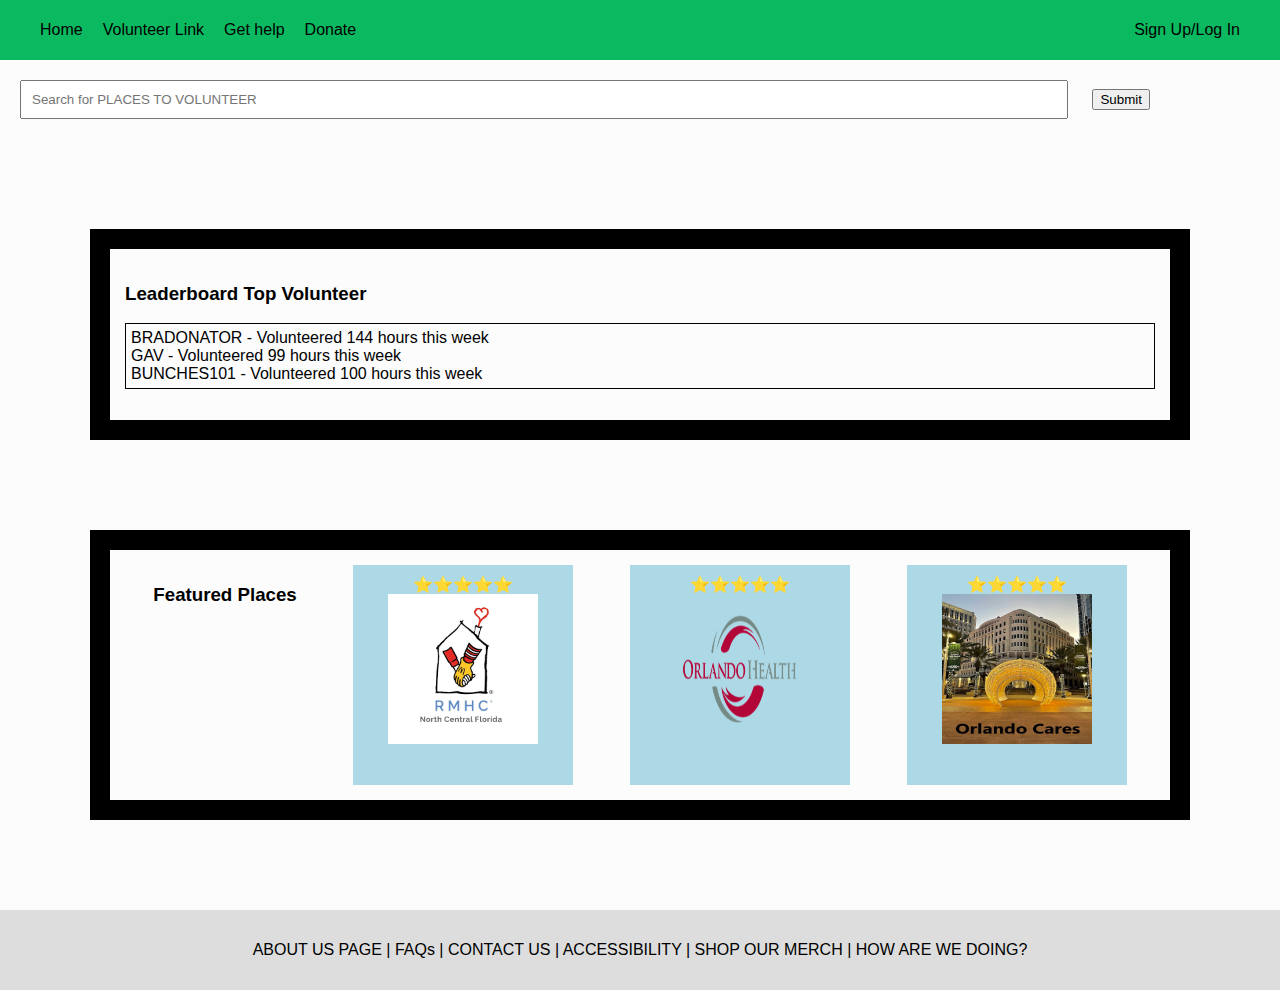
<file: index.html>
<!DOCTYPE html>
<html lang="en">
<head>
  <meta charset="UTF-8">
  <meta name="viewport" content="width=device-width, initial-scale=1.0">
  <title>Volunteer Homepage</title>
  <link rel="stylesheet" href="General_style_sheet.css">
  <!-- <style>
    body {
      font-family: Arial, sans-serif;
      margin: 0;
      padding: 0;
    }
    .navbar {
      display: flex;
      justify-content: space-between;
      padding: 15px;
      background: #ddd;
    }
    .nav-links {
      display: flex;
      list-style: none;
      padding: 0;
    }
    .nav-links li {
      margin-right: 20px;
      cursor: pointer;
    }
    .dropdown {
      position: relative;
      display: inline-block;
    }
    .dropdown-content {
      display: none;
      position: absolute;
      background: #ccc;
      min-width: 150px;
      padding: 10px;
    }
    .dropdown:hover .dropdown-content {
      display: block;
    }
    .search-bar {
      margin: 20px;
      padding: 10px;
      width: 80%;
    }
    .leaderboard, .featured-places {
      margin: 90px;
      padding: 15px;
      border: 20px solid #000;
    }
    .leaderboard ul {
      list-style: none;
      border: 1px solid #000;
      padding: 5px;
    }
    .featured-places {
      display: flex;
      justify-content: space-around;
    }
    .place {
      width: 200px;
      height: 200px;
      background: lightblue;
      text-align: center;
      padding: 10px;
    }
    .footer {
      text-align: center;
      padding: 15px;
      background: #ddd;
    }

    .image-container
    {
    position: relative;
    display: inline-block;
    }

    .image-hover 
    {
    transition: 0.3s;
    }
  
    .image-hover:hover 
    {
      filter: brightness(0.8); 
    }

  </style> -->
</head>
<body class = "light-mode">
<nav>
  <div class ="nav-left">
    <table>
      <tbody>
        <tr>
          <td>
            <a href = "index.html" target = _self title = "Link to the Home page">Home</a>
          </td>
          <td>
            <a href = "Volunteer_Page.html" target = _self title = "Link to the Volunteering page">Volunteer Link</a>
          </td>
          <td>
            <a href = "GetHelp_Page.html" target = _self title = "Link to the Get Help page">Get help</a>
          </td>
          <td>
            <a href = "Donate_Page.html" target = _self title = "Link to the Donate page" >Donate</a>
          </td>
        </tr>
      </tbody>

    </table>
  </div>
  <div class="nav-right">
    <table>
      <tbody>
        <tr>
          <td>
            <a href = "User_Profile.html" target = _self title = "Link to the Login page">Sign Up/Log In</a>
          </td>
        </tr>
      </tbody>
    </table>

  </div>
</nav>
<input class="search-bar" type="text" placeholder="Search for PLACES TO VOLUNTEER">
<input type = "submit" title = "Search">

<div class="leaderboard">
  <h3>Leaderboard Top Volunteer</h3>
  <ul>
    <li>BRADONATOR - Volunteered 144 hours this week</li>
    <li>GAV - Volunteered 99 hours this week</li>
    <li>BUNCHES101 - Volunteered 100 hours this week</li>
    <!--Are we doing more that top 3 in the leaderboard? -->
    <!--  -->

  </ul>
</div>

<div class="featured-places">
  <break><h3>Featured Places</h3></break>
  <div class="place">⭐️⭐️⭐️⭐️⭐️
    <img src = "images/Mcdonalds.png" class="image-hover" height = 150px width = 150px/>
  </div>
  
  <div class="place">⭐️⭐️⭐️⭐️⭐️
    <img src = "images/orlando-health-logo-hover.png" class="image-hover" height = 150px width = 150px/>
  </div>

  <div class="place">⭐️⭐️⭐️⭐️⭐️
    <img src = "images/Orlando_Cares.jpg" class="image-hover" height = 150px width = 150px/>
  </div>

</div>

<div class="footer">
  <p>ABOUT US PAGE | FAQs | CONTACT US | ACCESSIBILITY | SHOP OUR MERCH | HOW ARE WE DOING?</p>
</div>
</body>


</html>
</file>
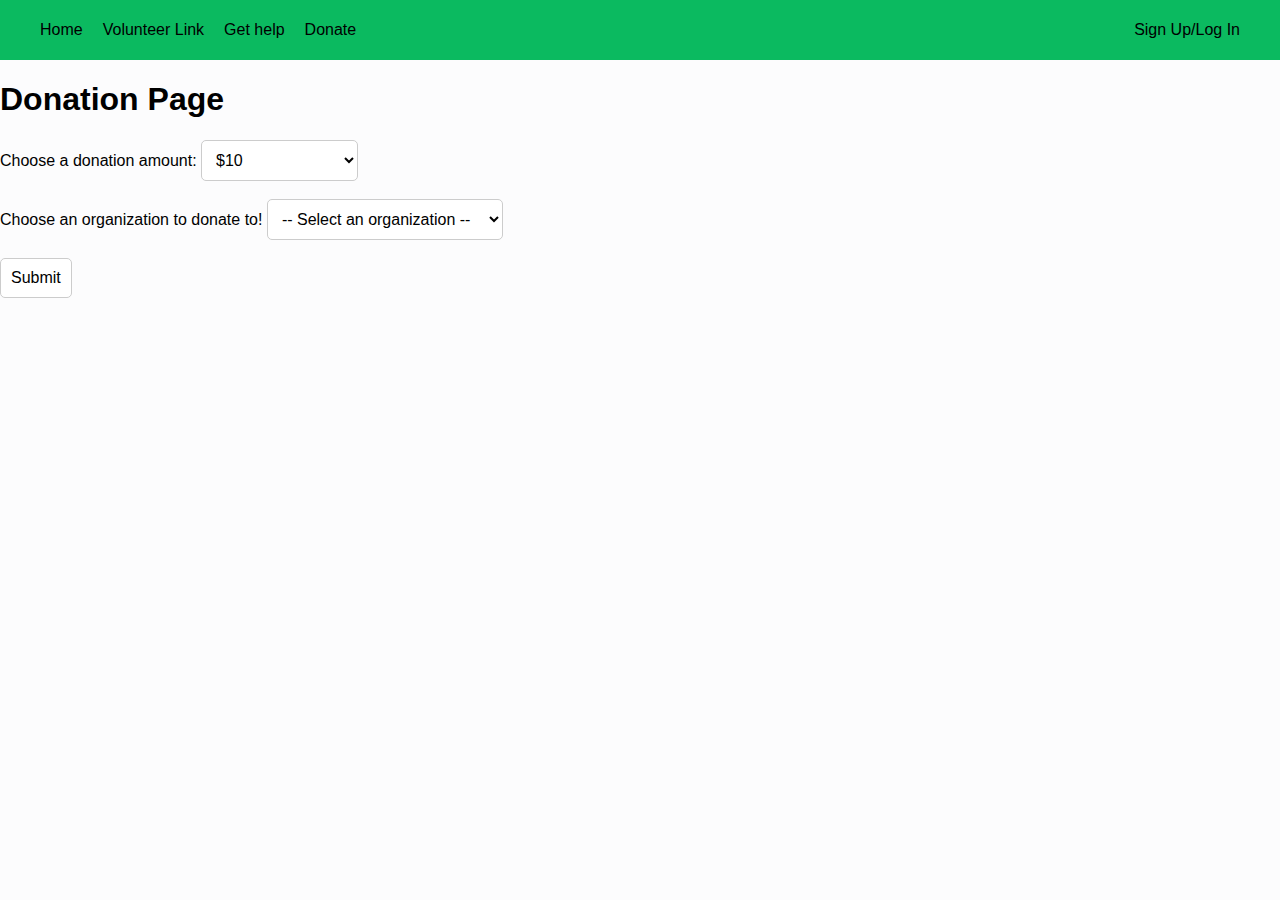
<file: Donate_Page.html>
<!DOCTYPE html>
<html>
<head>
<title>Page Title</title>

<link rel="stylesheet" href="General_style_sheet.css">

<style>
  select, input {
    padding: 10px;
    font-size: 16px;
    border-radius: 5px;
    border: 1px solid #ccc;
    background-color: white;
  }

  select:focus, input:focus {
    border-color: #ff0000; 
    outline: none;
  }

  .hidden {
    display: none;
    margin-top: 10px;
  }

  /* thank you message styling */
  #thank-you-message {
    position: fixed;
    top: 50%;
    left: 50%;
    transform: translate(-50%, -50%);
    background-color: rgba(0, 0, 0, 0.7);
    padding: 20px;
    border-radius: 10px;
    color: white;
    z-index: 1000;
  }
  .alert-box {
    background: #333;
    padding: 20px;
    border-radius: 10px;
    box-shadow: 0px 4px 6px rgba(0, 0, 0, 0.1);
    text-align: center;
  }
  button {
    background-color: #ff0000;
    color: white;
    border: none;
    padding: 10px;
    border-radius: 5px;
    cursor: pointer;
    margin-top: 10px;
  }
  button:hover {
    background-color: #d40000;
  }
</style>
</head>
<body>

<!-- navigation menu -->
<nav>
    <div class ="nav-left">
      <table>
        <tbody>
          <tr>
            <td>
              <a href = "index.html" target = _self title = "Link to the Home page">Home</a>
            </td>
            <td>
              <a href = "Volunteer_Page.html" target = _self title = "Link to the Volunteering page">Volunteer Link</a>
            </td>
            <td>
              <a href = "GetHelp_Page.html" target = _self title = "Link to the Get Help page">Get help</a>
            </td>
            <td>
              <a href = "Donate_Page.html" target = _self title = "Link to the Donate page" >Donate</a>
            </td>
          </tr>
        </tbody>
  
      </table>
    </div>
    <div class="nav-right">
      <table>
        <tbody>
          <tr>
            <td>
              <a href = "User_Profile.html" target = _self title = "Link to the Login page">Sign Up/Log In</a>
            </td>
          </tr>
        </tbody>
      </table>
  
    </div>
  </nav>


<h1>Donation Page</h1>

<!-- donation amount dropdown -->
<label for="donation-options">Choose a donation amount:</label>
<select id="donation-options" name="donation" onchange="toggleCustomAmount()" required>
  <option value="10">$10</option>
  <option value="25">$25</option>
  <option value="50">$50</option>
  <option value="100">$100</option>
  <option value="custom">Custom Amount</option>
</select>

<!-- hidden input for custom donation amount -->
<input type="number" id="custom-amount" name="custom-amount" placeholder="Enter custom amount" class="hidden">

<br><br>

<!-- donation form -->
<form action="action_page.php" method="POST" onsubmit="return validateForm(event)">

    <!-- organization dropdown -->
    <label for="organization">Choose an organization to donate to!</label>
    <select id="organization" name="organization" onchange="toggleCustomOrganization()" required>
        <option value="">-- Select an organization --</option>
        <option value="red-cross">Red Cross</option>
        <option value="unicef">UNICEF</option>
        <option value="wwf">World Wildlife Fund (WWF)</option>
        <option value="doctors-without-borders">Doctors Without Borders</option>
        <option value="local-food-bank">Local Food Bank</option>
        <option value="uncle-ben's-farm">Uncle Ben's Farm</option>
        <option value="custom">Other (Specify Below)</option>
    </select>

    <!-- hidden input for custom organization -->
    <input type="text" id="custom-organization" name="custom-organization" placeholder="Enter organization name" class="hidden">

    <br><br>

    <input type="submit" title="Submit">
</form>

<!-- thank you message container (initially hidden) -->
<div id="thank-you-message" class="hidden">
    <div class="alert-box">
        <p id="thank-you-text"></p>
        <button onclick="closeThankYouMessage()">OK</button>
    </div>
</div>

<script>
//show custom amount input when "custom amount" is selected
function toggleCustomAmount() {
    var selectBox = document.getElementById("donation-options");
    var customInput = document.getElementById("custom-amount");

    if (selectBox.value === "custom") {
        customInput.style.display = "block";
        customInput.setAttribute("required", "true");
    } else {
        customInput.style.display = "none";
        customInput.removeAttribute("required");
        customInput.value = "";
    }
}

//show custom organization input when "other" is selected
function toggleCustomOrganization() {
    var selectBox = document.getElementById("organization");
    var customInput = document.getElementById("custom-organization");

    if (selectBox.value === "custom") {
        customInput.style.display = "block";
        customInput.setAttribute("required", "true");
    } else {
        customInput.style.display = "none";
        customInput.removeAttribute("required");
        customInput.value = "";
    }
}

//validate form and show thank you message
function validateForm(event) {
    //prevent form submission
    event.preventDefault(); 

    var organizationSelect = document.getElementById("organization");
    var customOrganizationInput = document.getElementById("custom-organization");
    var donationSelect = document.getElementById("donation-options");
    var customAmountInput = document.getElementById("custom-amount");

    var selectedOrganization = organizationSelect.value === "custom" ? customOrganizationInput.value.trim() : organizationSelect.options[organizationSelect.selectedIndex].text;
    var selectedAmount = donationSelect.value === "custom" ? customAmountInput.value.trim() : donationSelect.options[donationSelect.selectedIndex].text;

    if (organizationSelect.value === "custom" && customOrganizationInput.value.trim() === "") {
        alert("Please enter the custom organization name.");
        return false;
    }

    if (donationSelect.value === "custom" && (customAmountInput.value.trim() === "" || isNaN(customAmountInput.value) || customAmountInput.value <= 0)) {
        alert("Please enter a valid donation amount.");
        return false;
    }

    document.getElementById("thank-you-text").innerText = `Thank you for donating ${selectedAmount} to ${selectedOrganization}!`;
    document.getElementById("thank-you-message").classList.remove("hidden");
    //prevent actual form submission
    return false; 
}

//close the thank you message
function closeThankYouMessage() {
    document.getElementById("thank-you-message").classList.add("hidden");
}
</script>

</body>
</html>
</file>
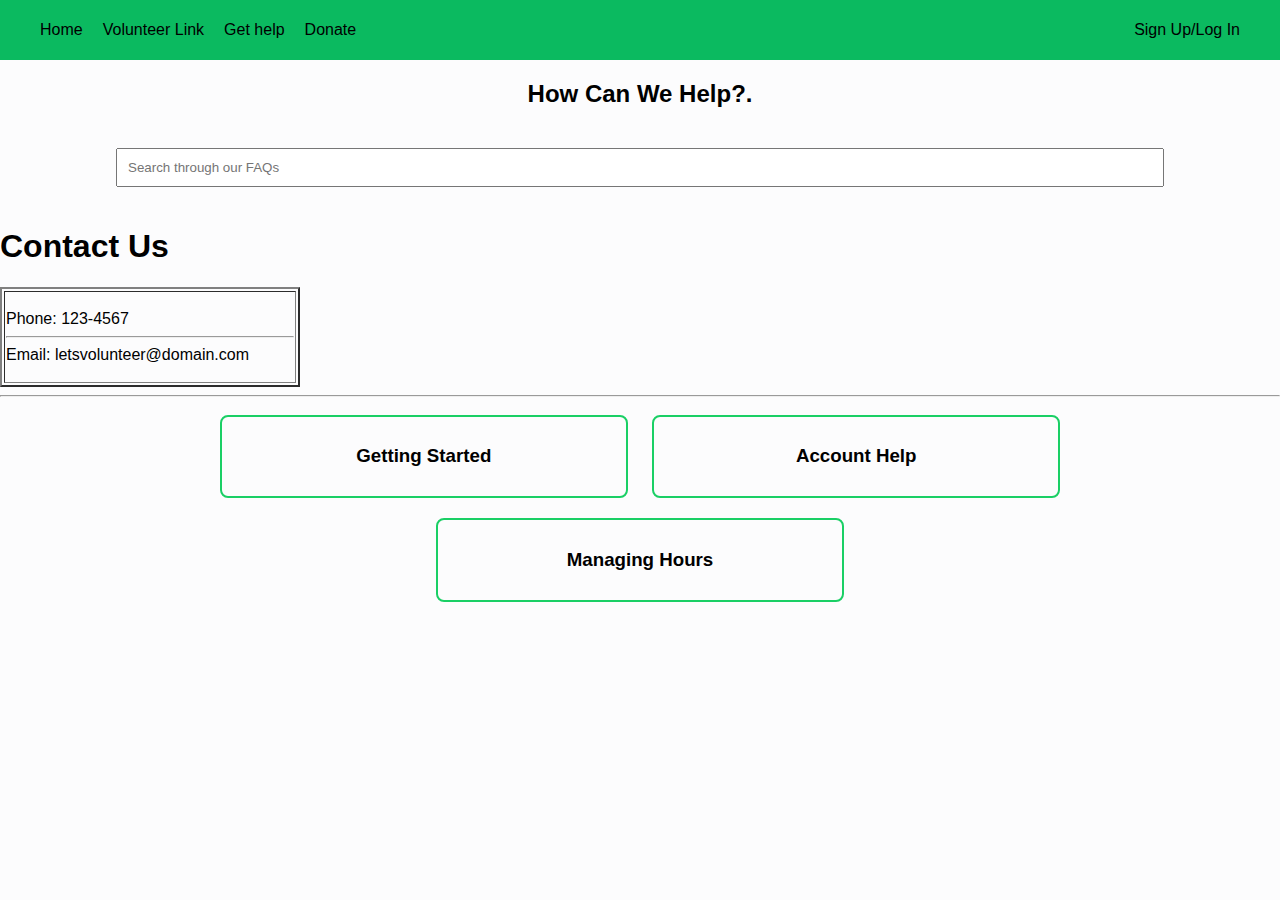
<file: GetHelp_Page.html>
<!DOCTYPE html>
<html>
<head>

<title>Page Title</title>

<link rel="stylesheet" href="General_style_sheet.css">

</head>

<nav>
  <div class ="nav-left">
    <table>
      <tbody>
        <tr>
          <td>
            <a href = "index.html" target = _self title = "Link to the Home page">Home</a>
          </td>
          <td>
            <a href = "Volunteer_Page.html" target = _self title = "Link to the Volunteering page">Volunteer Link</a>
          </td>
          <td>
            <a href = "GetHelp_Page.html" target = _self title = "Link to the Get Help page">Get help</a>
          </td>
          <td>
            <a href = "Donate_Page.html" target = _self title = "Link to the Donate page" >Donate</a>
          </td>
        </tr>
      </tbody>

    </table>
  </div>
  <div class="nav-right">
    <table>
      <tbody>
        <tr>
          <td>
            <a href = "User_Profile.html" target = _self title = "Link to the Login page">Sign Up/Log In</a>
          </td>
        </tr>
      </tbody>
    </table>

  </div>
</nav>

<h2 style="text-align: center">How Can We Help?.</h2>

</body>
  <center>
    <input class="search-bar" type="text" placeholder="Search through our FAQs">
  </center>
  <h1> Contact Us</h1>
  <table border="2" width="300" height="100"> 
    <tr>
      <td align="left">Phone: 123-4567 <hr>Email: letsvolunteer@domain.com
      </td>
    </tr>

  </table>
  <hr>
  <div style="text-align: center;">
    <a href="#" style="display: inline-block; width: 30%; padding: 10px; text-decoration: none; color: inherit; border: 2px solid #1acf65; border-radius: 8px; margin: 10px;">
      <h3>Getting Started</h3>
    </a>
  
    <a href="#" style="display: inline-block; width: 30%; padding: 10px; text-decoration: none; color: inherit; border: 2px solid #1acf65; border-radius: 8px; margin: 10px;">
      <h3>Account Help</h3>
    </a>
  
    <a href="#" style="display: inline-block; width: 30%; padding: 10px; text-decoration: none; color: inherit; border: 2px solid #1acf65; border-radius: 8px; margin: 10px;">
      <h3>Managing Hours</h3>
    </a>
  </div>  
</html>
</file>
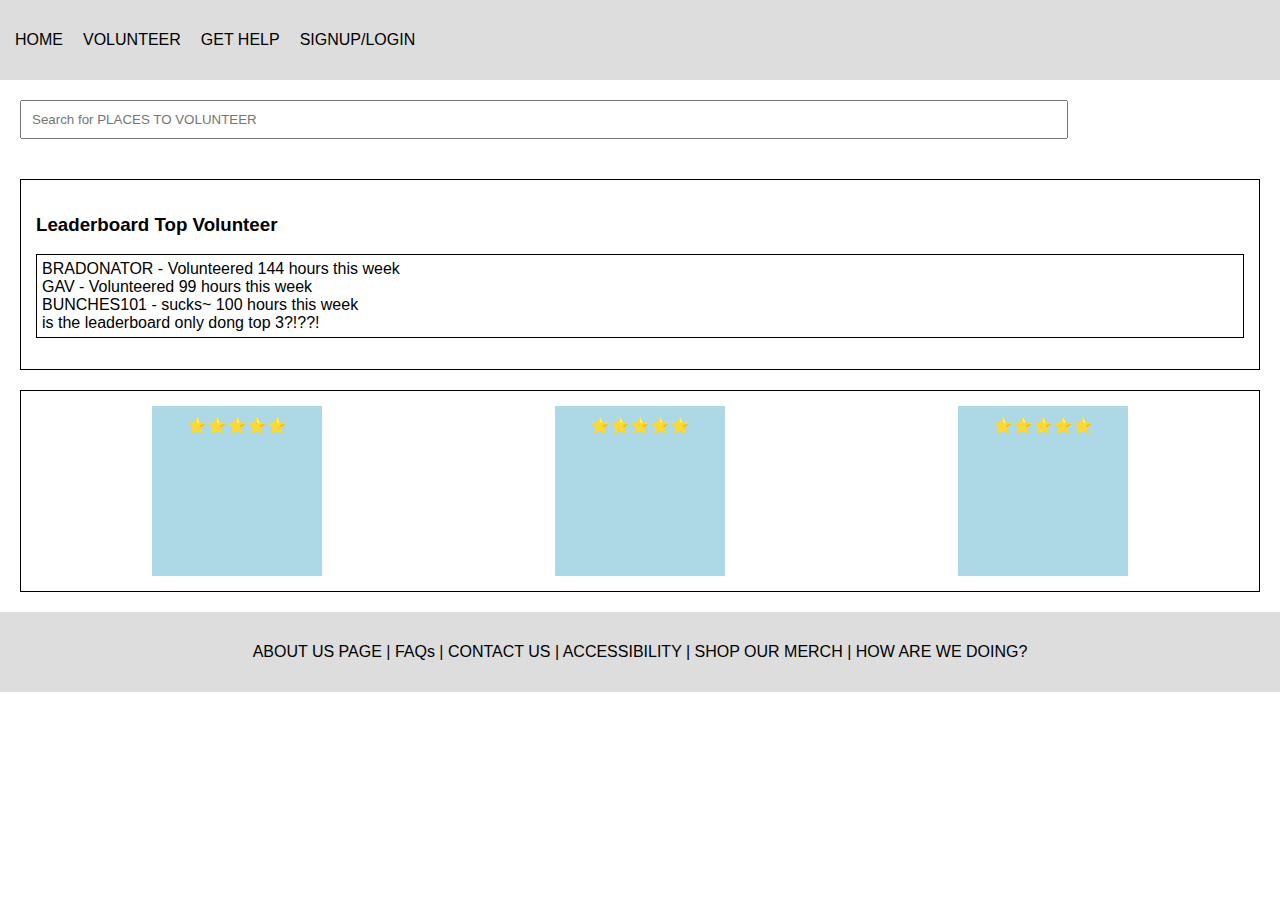
<file: github.html>
<!DOCTYPE html>
<html lang="en">
<head>
  <meta charset="UTF-8">
  <meta name="viewport" content="width=device-width, initial-scale=1.0">
  <title>Volunteer Homepage</title>
  <style>
    body {
      font-family: Arial, sans-serif;
      margin: 0;
      padding: 0;
    }
    .navbar {
      display: flex;
      justify-content: space-between;
      padding: 15px;
      background: #ddd;
    }
    .nav-links {
      display: flex;
      list-style: none;
      padding: 0;
    }
    .nav-links li {
      margin-right: 20px;
      cursor: pointer;
    }
    .dropdown {
      position: relative;
      display: inline-block;
    }
    .dropdown-content {
      display: none;
      position: absolute;
      background: #ccc;
      min-width: 150px;
      padding: 10px;
    }
    .dropdown:hover .dropdown-content {
      display: block;
    }
    .search-bar {
      margin: 20px;
      padding: 10px;
      width: 80%;
    }
    .leaderboard, .featured-places {
      margin: 20px;
      padding: 15px;
      border: 1px solid #000;
    }
    .leaderboard ul {
      list-style: none;
      border: 1px solid #000;
      padding: 5px;
    }
    .featured-places {
      display: flex;
      justify-content: space-around;
    }
    .place {
      width: 150px;
      height: 150px;
      background: lightblue;
      text-align: center;
      padding: 10px;
    }
    .footer {
      text-align: center;
      padding: 15px;
      background: #ddd;
    }
  </style>
</head>
<body>
<div class="navbar">
  <ul class="nav-links">
    <li>HOME</li>
    <li>VOLUNTEER</li>
    <li class="dropdown">
      GET HELP
      <div class="dropdown-content">
        <p>Here's OPTION 1</p>
        <p>heres Option 2</p>
        <p>i'm codign at the speed of freaking sound bois</p>
      </div>
    </li>
    <li>SIGNUP/LOGIN</li>
  </ul>
</div>
<input class="search-bar" type="text" placeholder="Search for PLACES TO VOLUNTEER">

<div class="leaderboard">
  <h3>Leaderboard Top Volunteer</h3>
  <ul>
    <li>BRADONATOR - Volunteered 144 hours this week</li>
    <li>GAV - Volunteered 99 hours this week</li>
    <li>BUNCHES101 - sucks~ 100 hours this week</li>
    <li> is the leaderboard only dong top 3?!??!</li>
  </ul>
</div>

<div class="featured-places">
  <div class="place">⭐️⭐️⭐️⭐️⭐️</div>
  <div class="place">⭐️⭐️⭐️⭐️⭐️</div>
  <div class="place">⭐️⭐️⭐️⭐️⭐️</div>
</div>

<div class="footer">
  <p>ABOUT US PAGE | FAQs | CONTACT US | ACCESSIBILITY | SHOP OUR MERCH | HOW ARE WE DOING?</p>
</div>
</body>
</html>
</file>
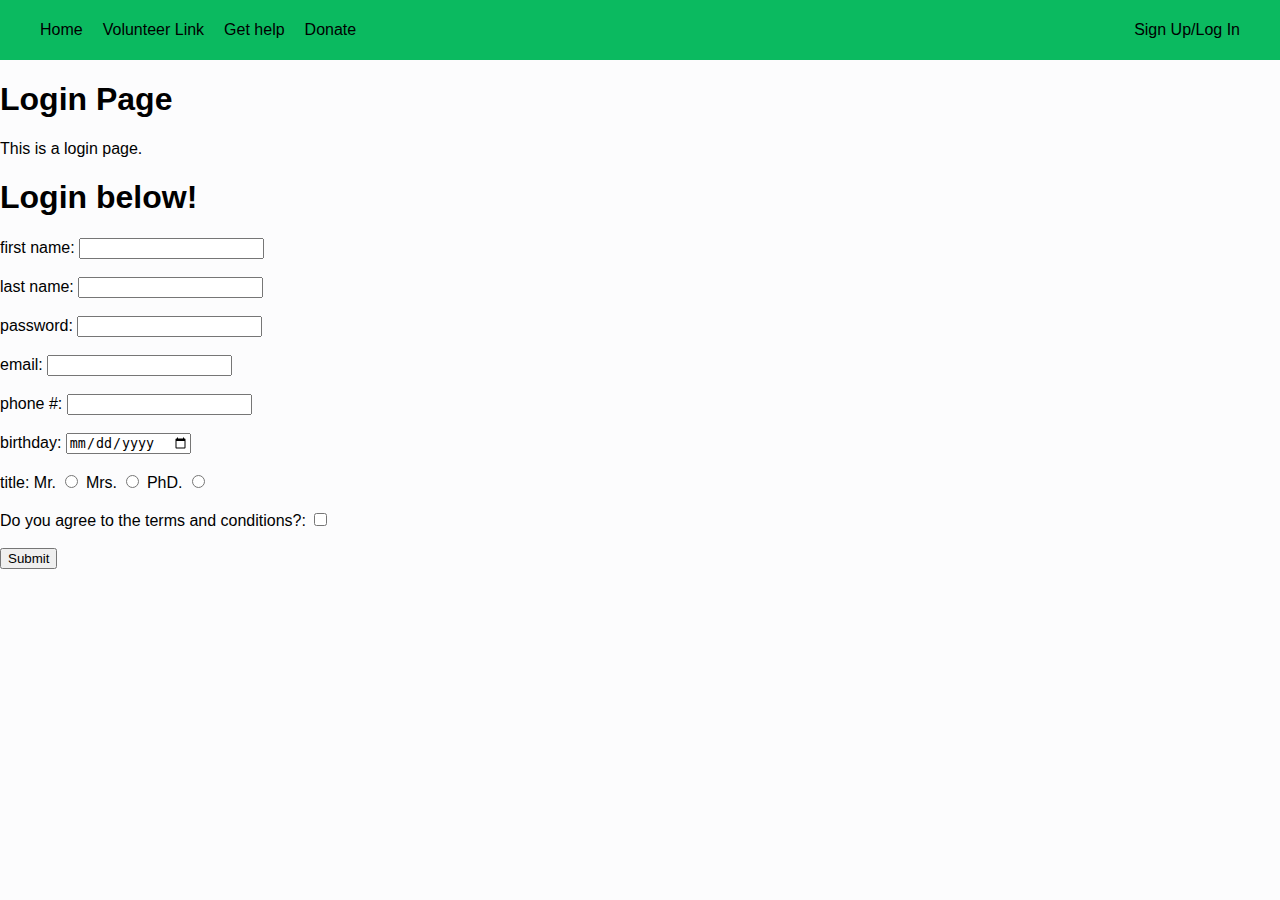
<file: Login_Page.html>
<!DOCTYPE html>
<html>
<head>

<title>Page Title</title>

<link rel="stylesheet" href="General_style_sheet.css">

</head>

<body>
    <nav>
        <div class ="nav-left">
          <table>
            <tbody>
              <tr>
                <td>
                  <a href = "index.html" target = _self title = "Link to the Home page">Home</a>
                </td>
                <td>
                  <a href = "Volunteer_Page.html" target = _self title = "Link to the Volunteering page">Volunteer Link</a>
                </td>
                <td>
                  <a href = "GetHelp_Page.html" target = _self title = "Link to the Get Help page">Get help</a>
                </td>
                <td>
                  <a href = "Donate_Page.html" target = _self title = "Link to the Donate page" >Donate</a>
                </td>
              </tr>
            </tbody>
      
          </table>
        </div>
        <div class="nav-right">
          <table>
            <tbody>
              <tr>
                <td>
                  <a href = "Login_Page.html" target = _self title = "Link to the Login page">Sign Up/Log In</a>
                </td>
              </tr>
            </tbody>
          </table>
      
        </div>
      </nav>

<h1>Login Page</h1>
<p>This is a login page.</p>

    <h1>Login below!</h1>
    <form action = "action_page.php" method = "POST">
        <div>
            <!-- This provides a label for the input-->
            <label for = "fname">first name:</label>
            <!--This provides a box for the user to input their information-->
            <input type = "text" id = "fname" name = "fname" required>
        </div>

        <br> <!-- This puts a break in the text--> 

        <div>
            <label for = "Lname">last name:</label>
            <input type = "text" id = "Lname" name = "Lname" required>
        </div>

        <br>

        <div>
            <label for = "pass">password:</label>
            <input type = "password" id = "pass" name = "pass" required maxlength = "12">
        </div>

        <br>

        <div>
            <label for = "email">email:</label>
            <input type = "email" id = "email" name = "email" required>
        </div>

        <br>

        <div>
            <label for = "phone">phone #:</label>
            <input type = "tel" id = "phone" name = "phone" required>
        </div>

        <br>

        <div>
            <label for = "bdate">birthday:</label>
            <input type = "date" id = "bdate" name = "bdate" required>
        </div>

        <br>

        <div>
            <label for = "title">title:</label>

            <label for = "Mr. ">Mr.</label>
            <input type = "radio" id = "Mr. " name = "title" value = "Mr.">

            <label for = "Mrs. ">Mrs.</label>
            <input type = "radio" id = "Mrs. " name = "title" value = "Mrs. ">

            <label for = "PhD. ">PhD.</label>
            <input type = "radio" id = "PhD. " name = "title" value = "PhD. ">
        </div>

        <br>

        <div>
            <label for = "terms_and_conditions">Do you agree to the terms and conditions?:</label>
            <input type = "checkbox" id = "terms_and_conditions" name = "terms_and_conditions" required>
        </div>
        
        <br>

        <div>
            <input type = "submit">
        </div>

    </form>

</body>
</html>
</file>
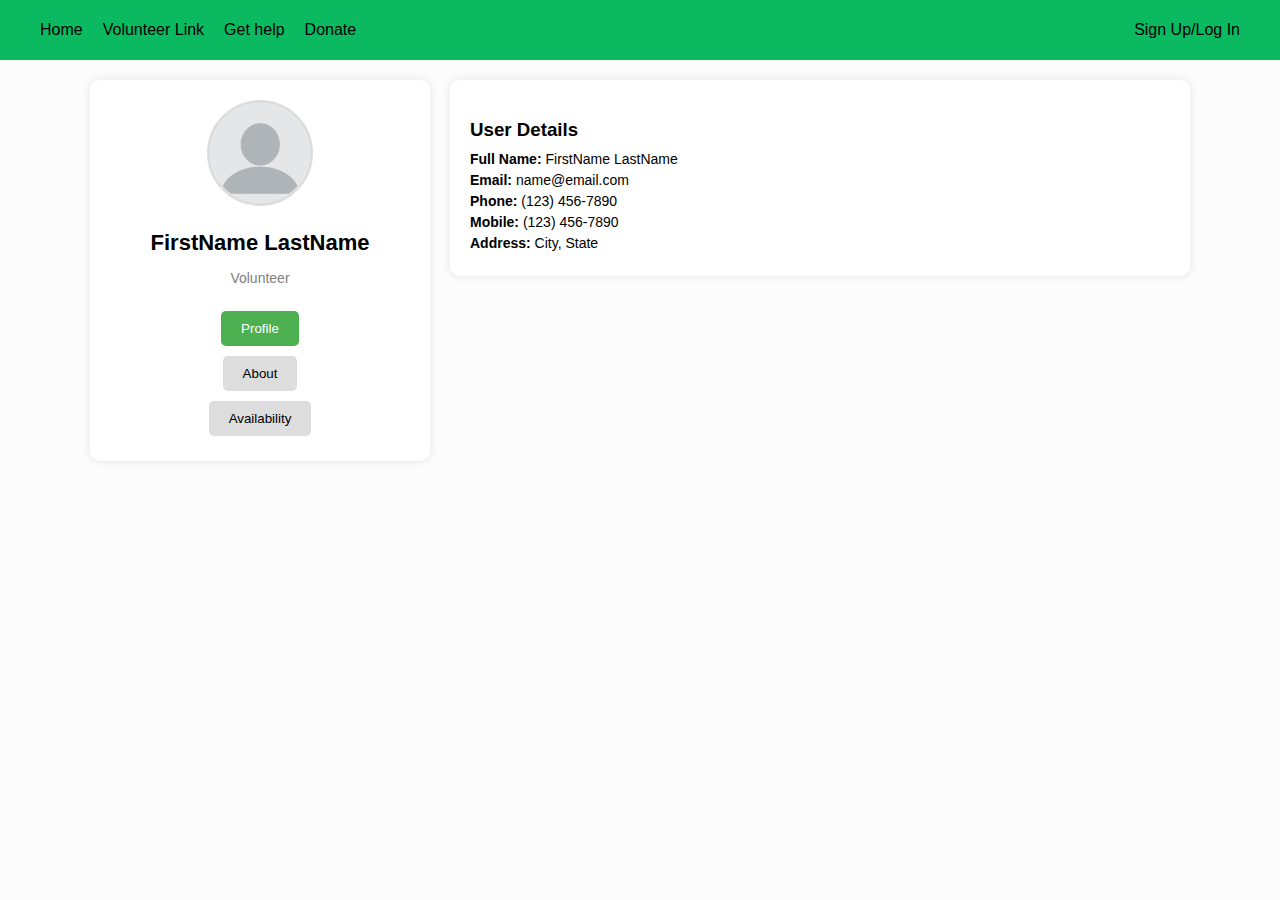
<file: User_Profile.html>
<!DOCTYPE html>
<html lang="en">
<head>
  <meta charset="UTF-8">
  <meta name="viewport" content="width=device-width, initial-scale=1.0">
  <title>Volunteer Page</title>
  <link rel="stylesheet" href="General_style_sheet.css">
  <style>
    .container {
      display: flex;
      flex-wrap: wrap;
      max-width: 1100px;
      margin: auto;
      gap: 20px;
    }

    /* Sidebar */
    .sidebar {
      flex: 1;
      min-width: 250px;
      max-width: 300px;
      background: white;
      padding: 20px;
      border-radius: 10px;
      box-shadow: 0 0 10px rgba(0, 0, 0, 0.1);
      text-align: center;
      margin-top: 20px;
    }

    .sidebar img {
      width: 100px;
      height: 100px;
      border-radius: 50%;
      margin-bottom: 10px;
    }

    .sidebar h2 {
      margin: 10px 0;
      font-size: 22px;
    }

    .sidebar p {
      font-size: 14px;
      color: gray;
    }

    .btn {
      display: inline-block;
      padding: 10px 15px;
      border: none;
      border-radius: 5px;
      cursor: pointer;
      margin: 5px;
    }

    /* Main Content */
    .content {
      flex: 2;
      min-width: 500px;
    }

    .card {
      background: white;
      padding: 20px;
      border-radius: 10px;
      box-shadow: 0 0 10px rgba(0, 0, 0, 0.1);
      margin-bottom: 20px;
    }

    .card h3, .card h4 {
      margin-bottom: 10px;
    }

    .card p {
      font-size: 14px;
      margin: 5px 0;
    }

    .profile img {
      width: 100px;  /* Adjust size as needed */
      height: 100px;
      border-radius: 50%;
      object-fit: cover; /* Ensures the image fills the circle properly */
      border: 3px solid #ddd; /* Optional: Adds a subtle border */
    }

    /* Tab Content (Initially Hidden) */
    .tabs {
      margin-top: 20px;
    }

    .tab-link {
      background-color: #ddd;
      border: none;
      padding: 10px 20px;
      margin: 5px;
      cursor: pointer;
      border-radius: 5px;
    }

    .tab-link.active {
      background-color: #4CAF50;
      color: white;
    }

    .tab-content {
      margin-top: 20px;
    }

    .tab-content {
      display: none;
    }

    .tab-content.active {
      display: block;
    }
  </style>
</head>

<body>
  <!-- navigation menu -->
  <nav>
    <div class ="nav-left">
      <table>
        <tbody>
        <tr>
          <td>
            <a href = "index.html" target = _self title = "Link to the Home page">Home</a>
          </td>
          <td>
            <a href = "Volunteer_Page.html" target = _self title = "Link to the Volunteering page">Volunteer Link</a>
          </td>
          <td>
            <a href = "GetHelp_Page.html" target = _self title = "Link to the Get Help page">Get help</a>
          </td>
          <td>
            <a href = "Donate_Page.html" target = _self title = "Link to the Donate page" >Donate</a>
          </td>
        </tr>
        </tbody>

      </table>
    </div>
    <div class="nav-right">
      <table>
        <tbody>
        <tr>
          <td>
            <a href = "User_Profile.html" target = _self title = "Link to the Login page">Sign Up/Log In</a>
          </td>
        </tr>
        </tbody>
      </table>

    </div>
  </nav>
  </body>

  <div class="container">
  <!-- Left Sidebar -->
  <aside class="sidebar">
    <div class="profile">
      <div class="profile-pic">
        <img src="images/blank-profile.png" alt="Profile Picture">
      </div>
      <h2>FirstName LastName</h2>
      <p>Volunteer</p>
    </div>

    <!-- Tab Navigation -->
    <div class="tabs">
      <button class="tab-link active" onclick="switchTab('profile')">Profile</button><br>
      <button class="tab-link" onclick="switchTab('about')">About</button><br>
      <button class="tab-link" onclick="switchTab('availability')">Availability</button>
    </div>
  </aside>

  <!-- Main Content -->
  <main class="content">
    <section id="profile" class="tab-content active">
      <div class="card">
        <h3>User Details</h3>
        <p><strong>Full Name:</strong> FirstName LastName</p>
        <p><strong>Email:</strong> name@email.com</p>
        <p><strong>Phone:</strong> (123) 456-7890</p>
        <p><strong>Mobile:</strong> (123) 456-7890</p>
        <p><strong>Address:</strong> City, State</p>
      </div>
    </section>

    <!-- About Section -->
    <section id="about" class="tab-content">
      <div class="card">
        <h3>About</h3>
        <p>About Section Placeholder</p>
      </div>
    </section>

    <!-- Availability Section -->
    <section id="availability" class="tab-content">
      <div class="card">
        <h3>Availability</h3>
        <p>Availability Calendar Placeholder</p>
      </div>
    </section>


  </main>
  </div>

<script>
  function switchTab(tabName) {
    // Hide all tab contents
    document.querySelectorAll('.tab-content').forEach(tab => {
      tab.classList.remove('active');
    });

    // Remove 'active' class from all tab buttons
    document.querySelectorAll('.tab-link').forEach(tab => {
      tab.classList.remove('active');
    });

    // Show selected tab content
    document.getElementById(tabName).classList.add('active');

    // Highlight active tab button
    event.currentTarget.classList.add('active');
  }

  // Set default tab on page load
  document.addEventListener('DOMContentLoaded', () => {
    document.querySelector('.tab-link').click();
  });
</script>

</html>
</file>
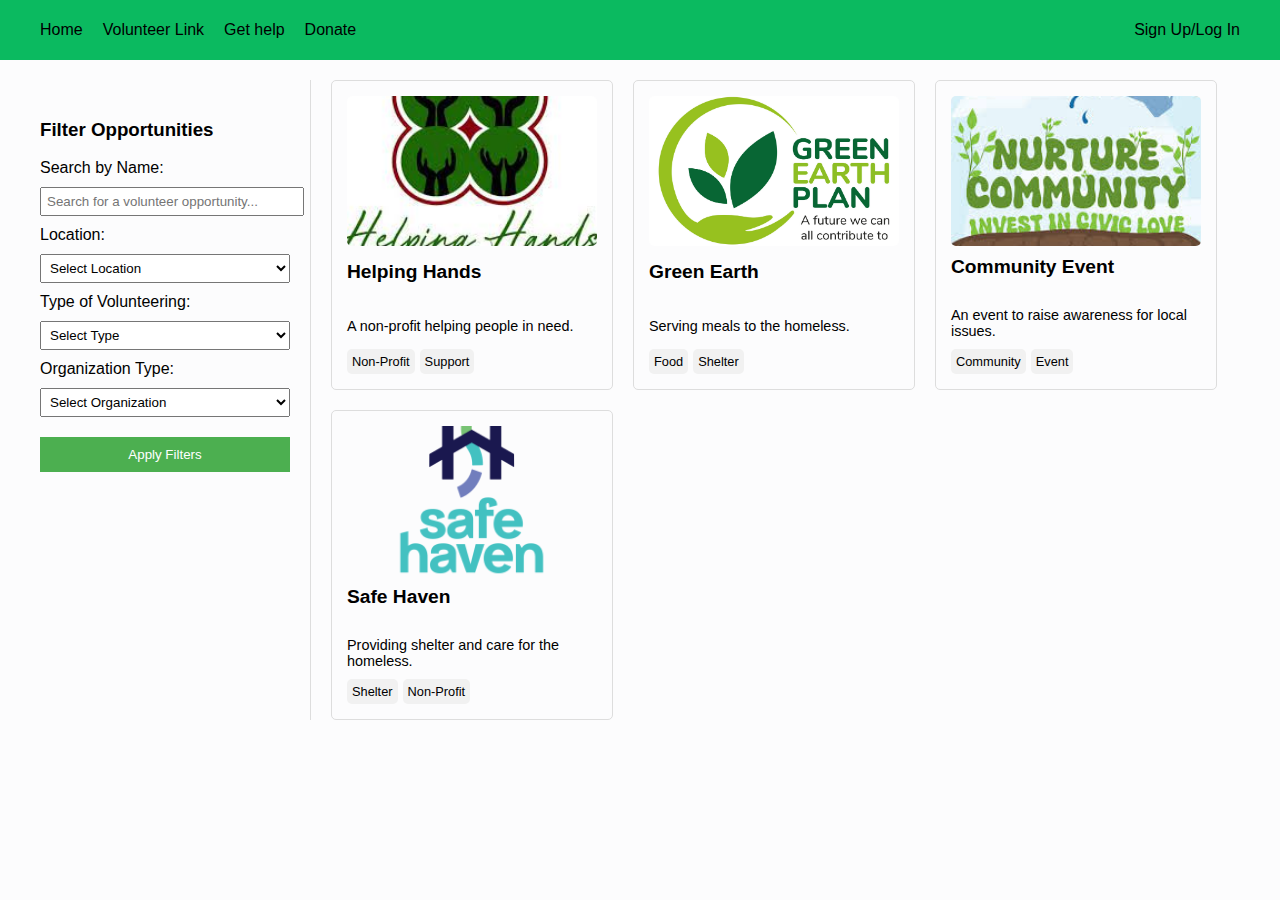
<file: Volunteer_Page.html>
<!DOCTYPE html>
<html lang="en">
<head>
  <meta charset="UTF-8">
  <meta name="viewport" content="width=device-width, initial-scale=1.0">
  <title>Volunteer Page</title>
  <link rel="stylesheet" href="General_style_sheet.css">
  <style>
    body {
      font-family: Arial, sans-serif;
      margin: 0;
      padding: 0;
      display: flex;
      flex-direction: column; /* Stack content below the nav */
    }

    /* Sidebar styling */
    .sidebar {
      width: 250px;
      padding: 20px;
      border-right: 1px solid #ddd;
      display: flex;
      flex-direction: column;
    }
    .sidebar label {
      margin-bottom: 10px;
    }
    .sidebar select, .sidebar input {
      margin-bottom: 10px;
      padding: 5px;
      width: 100%;
    }
    .sidebar button {
      padding: 10px;
      background-color: #4CAF50;
      color: white;
      border: none;
      cursor: pointer;
      margin-top: 10px;
    }

    .sidebar button:hover {
      background-color: #45a049;
    }

    /* Main content */
    .main-content {
      margin-left: 20px;
      flex: 1;
      display: flex;
      flex-wrap: wrap;
      gap: 20px;
    }

    /* Card styling */
    .card {
      width: 250px;
      border: 1px solid #ddd;
      padding: 15px;
      border-radius: 5px;
      display: flex;
      flex-direction: column;
      justify-content: space-between;
    }
    .card img {
      width: 100%;
      height: 150px;
      object-fit: cover;
      border-radius: 5px;
    }
    .card h3 {
      margin-top: 10px;
      font-size: 1.2em;
    }
    .card p {
      margin: 10px 0;
      font-size: 0.9em;
    }
    .card .tags {
      display: flex;
      gap: 5px;
      flex-wrap: wrap;
    }
    .card .tags span {
      background-color: #f1f1f1;
      padding: 5px;
      border-radius: 5px;
      font-size: 0.8em;
    }
    .content-container {
      display: flex;
      padding: 20px;
    }

  </style>
</head>
<body>

<!-- navigation menu -->
<nav>
  <div class ="nav-left">
    <table>
      <tbody>
      <tr>
        <td>
          <a href = "index.html" target = _self title = "Link to the Home page">Home</a>
        </td>
        <td>
          <a href = "Volunteer_Page.html" target = _self title = "Link to the Volunteering page">Volunteer Link</a>
        </td>
        <td>
          <a href = "GetHelp_Page.html" target = _self title = "Link to the Get Help page">Get help</a>
        </td>
        <td>
          <a href = "Donate_Page.html" target = _self title = "Link to the Donate page" >Donate</a>
        </td>
      </tr>
      </tbody>

    </table>
  </div>
  <div class="nav-right">
    <table>
      <tbody>
      <tr>
        <td>
          <a href = "User_Profile.html" target = _self title = "Link to the Login page">Sign Up/Log In</a>
        </td>
      </tr>
      </tbody>
    </table>

  </div>
</nav>

<main class="content-container">
  <!-- Sidebar Filters -->
  <div class="sidebar">
    <h3>Filter Opportunities</h3>
    <label for="search">Search by Name:</label>
    <input type="text" id="search" placeholder="Search for a volunteer opportunity...">
    <label for="location">Location:</label>
    <select id="location">
      <option value="">Select Location</option>
      <option value="NYC">New York City</option>
      <option value="LA">Los Angeles</option>
      <option value="Chicago">Chicago</option>
    </select>
    <label for="type">Type of Volunteering:</label>
    <select id="type">
      <option value="">Select Type</option>
      <option value="Business">Business</option>
      <option value="Shelter">Shelter</option>
      <option value="Soup Kitchen">Soup Kitchen</option>
      <option value="Event">Event</option>
    </select>
    <label for="orgType">Organization Type:</label>
    <select id="orgType">
      <option value="">Select Organization</option>
      <option value="Individual">Individual</option>
      <option value="Private">Private</option>
      <option value="Non-Profit">Non-Profit</option>
      <option value="501(c)(3)">501(c)(3)</option>
    </select>
    <button onclick="applyFilters()">Apply Filters</button>
  </div>

  <!-- Main Content for Volunteer Opportunities -->
  <div class="main-content" id="volunteerList">
    <!-- Placeholder Cards will be injected here -->
  </div>
</main>

<script>
  <!--THESE IMAGES ARE HOLDERS BRO -->
  const volunteerData = [
    {name: 'Helping Hands', type: 'Business', location: 'NYC', orgType: 'Non-Profit', description: 'A non-profit helping people in need.', image: 'images/helping_hands.jpg', tags: ['Non-Profit', 'Support']},
    {name: 'Green Earth', type: 'Soup Kitchen', location: 'LA', orgType: '501(c)(3)', description: 'Serving meals to the homeless.', image: 'images/green_earth.jpg', tags: ['Food', 'Shelter']},
    {name: 'Community Event', type: 'Event', location: 'Chicago', orgType: 'Private', description: 'An event to raise awareness for local issues.', image: 'images/Chicago.jpg', tags: ['Community', 'Event']},
    {name: 'Safe Haven', type: 'Shelter', location: 'NYC', orgType: 'Non-Profit', description: 'Providing shelter and care for the homeless.', image: 'images/SafeHaven.png', tags: ['Shelter', 'Non-Profit']}
  ];

  // Function to display the cards
  function displayCards(data) {
    const container = document.getElementById('volunteerList');
    container.innerHTML = ''; // Clear previous results
    data.forEach(opportunity => {
      const card = document.createElement('div');
      card.classList.add('card');
      card.innerHTML = `
                    <img src="${opportunity.image}" alt="${opportunity.name}">
                    <h3>${opportunity.name}</h3>
                    <p>${opportunity.description}</p>
                    <div class="tags">
                        ${opportunity.tags.map(tag => `<span>${tag}</span>`).join('')}
                    </div>
                `;
      container.appendChild(card);
    });
  }

  // Function to apply filters
  function applyFilters() {
    const search = document.getElementById('search').value.toLowerCase();
    const location = document.getElementById('location').value;
    const type = document.getElementById('type').value;
    const orgType = document.getElementById('orgType').value;

    const filteredData = volunteerData.filter(opportunity => {
      return (
              (!search || opportunity.name.toLowerCase().includes(search)) &&
              (!location || opportunity.location === location) &&
              (!type || opportunity.type === type) &&
              (!orgType || opportunity.orgType === orgType)
      );
    });

    displayCards(filteredData);
  }

  // Initial load of volunteer opportunities
  displayCards(volunteerData);
</script>

</body>
</html>

</body>
</html>
</file>
<file: General_style_sheet.css>
:root {
  --white-darker: #f4f8fb;
  --white: #fcfcfd;
  --temp-green: #0bba60;
  --green-darker: #099A4F;
  --dark-green: #066836;
  --dark-green-lighter: #088745;
  --text-black: #000000;
}


body {
  background-color: var(--white);
  background-repeat: no-repeat;
    background-attachment: fixed;
    font-family: Arial, sans-serif;
    margin: 0;
    padding: 0;
  }

nav{
    background-color: var(--temp-green);
    display: flex;
    flex-direction: row;
    height: 60px;
    color: var(--text-black);
}

body.dark-mode nav{
  background-color: var(--dark-green);
  color: var(--white-darker);
}

body.dark-mode nav td:hover{
  background-color: var(--dark-green-lighter);
}

nav .nav-right{
  margin-right: 30px;
display: flex;
flex-direction: row-reverse;
flex-grow: 1;
}
nav .nav-left{
  margin-left: 30px;
  display: flex;
  flex-direction: row;
}

nav td{
  padding-left: 10px;
  padding-right: 10px;
}
nav td:hover{
  background-color: var(--green-darker);
}
nav td:active{
  background-color: var(--green-darker);
}
nav td:focus{
  background-color: var(--green-darker);
}
nav table{
  border-collapse: collapse;
}
.nav-link.active {
  background-color: var(--green-darker);
}

nav a{
  height: 55px;
  box-sizing: inherit;
  display: flex;
  flex-direction: column;
  justify-content: center;
  
  text-decoration: none;
  color:inherit;
}
  .search-bar {
    margin: 20px;
    padding: 10px;
    width: 80%;
  }
  .leaderboard, .featured-places {
    margin: 90px;
    padding: 15px;
    border: 20px solid #000;
  }
  .leaderboard ul {
    list-style: none;
    border: 1px solid #000;
    padding: 5px;
  }
  .featured-places {
    display: flex;
    justify-content: space-around;
  }
  .place {
    width: 200px;
    height: 200px;
    background: lightblue;
    text-align: center;
    padding: 10px;
  }
  .footer {
    text-align: center;
    padding: 15px;
    background: #ddd;
  }

  .image-container
  {
  position: relative;
  display: inline-block;
  }

  .image-hover 
  {
  transition: 0.3s;
  }

  .image-hover:hover 
  {
    filter: brightness(0.8); 
  }
</file>
